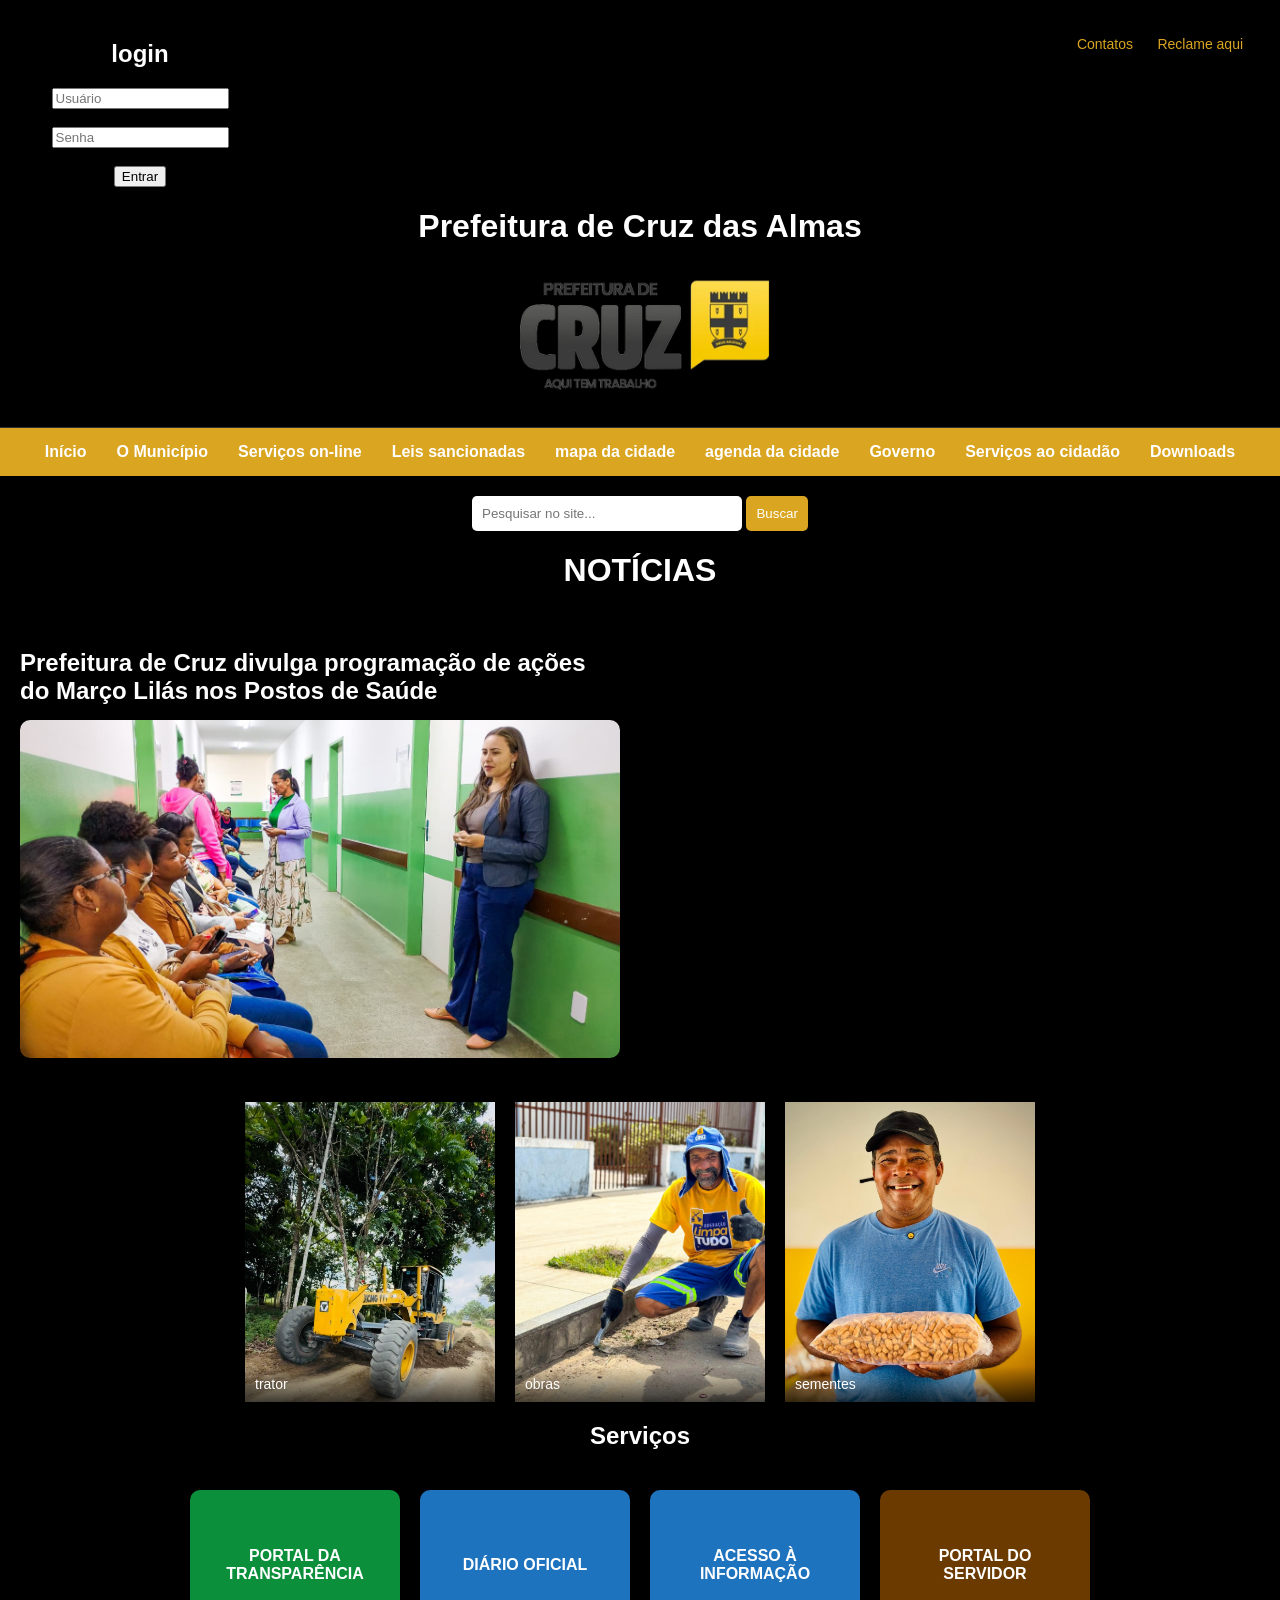
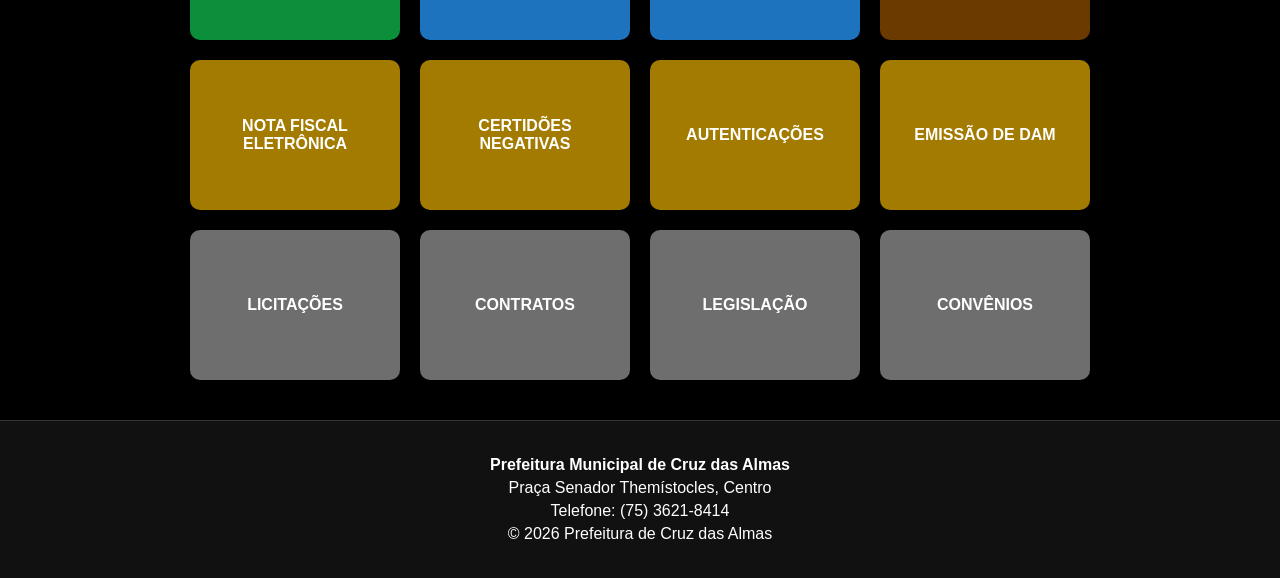
<file: prefeituraeu.html>
<!DOCTYPE html>
<html lang="pt-BR">
<head>

<meta charset="UTF-8">
<meta name="viewport" content="width=device-width, initial-scale=1.0">

<meta name="description" content="Site oficial da Prefeitura de Cruz das Almas com notícias, serviços e informações ao cidadão.">

<title>prefeitura de cruz das Almas</title>
 <link rel="stylesheet" href="prefeituraeu.css">
 <link rel="stylesheet" href="logo prefeitura.jpg">
</head>

<body>

<header> 

<div class="top-links">
<a href="https://cruzdasalmas.ba.gov.br/ouvidoria">Contatos</a>
<a href="https://cruzdasalmas.ba.gov.br/fale-conosco">Reclame aqui</a>
</div>
<div class="login">
    <h2>login</h2>
    <form action="login.php" method="POST">
    <input type="text" name="usuario" placeholder="Usuário" required><br><br>
    
    <input type="password" name="senha" placeholder="Senha" required><br><br>
    
    <button type="submit">Entrar</button>
</form>
</div>

<h1>Prefeitura de Cruz das Almas</h1>

<img src="brasao-cruz-das-almas.png" style="max-width: 300px; width: 300px;" alt="logo">

</header>

<!-- MENU -->
<div class="menu">
<a href="#">Início</a>
<a href="#">O Município</a>
<a href="#">Serviços on-line</a>
<a href="#">Leis sancionadas</a>
<a href="#">mapa da cidade</a>
<a href="#">agenda da cidade</a>
<div class="dropdown">
<a href="#">Governo</a>
<div class="dropdown-content">
<a href="#">Prefeito e Vice</a>
<a href="#">Secretarias</a>
<a href="#">Organograma</a>
</div>
</div>

<a href="#">Serviços ao cidadão</a>
<a href="#">Downloads</a>
</div>

<!-- PESQUISA -->
<div class="pesquisa">
<input type="text" placeholder="Pesquisar no site...">
<button>Buscar</button>
</div>

<!-- NOTÍCIAS -->
<h1 style="text-align:center;">NOTÍCIAS</h1>

<div class="noticia">

<div class="noticia-texto">
<h2>Prefeitura de Cruz divulga programação de ações do Março Lilás nos Postos de Saúde</h2>
<img src="69af18183fb19.png">
</div>

<div class="noticia-video">
<div class="video-box">
<iframe 
src="https://www.youtube.com/embed/K7Y3G-JrNz4"
style="width:100%; height:100%; border:none;"
allow="accelerometer; autoplay; clipboard-write; encrypted-media; gyroscope; picture-in-picture"
allowfullscreen>
</iframe>
</div>
</div>

</div>

<!-- GALERIA -->
<div class="galeria">

<div class="card-img">
    <img src="69aed1947b9cc.jpeg">
    <div class="overlay">trator</div>
</div>

<div class="card-img">
    <img src="69aed1dca70fd.jpeg">
    <div class="overlay">obras</div>
</div>

<div class="card-img">
    <img src="69bd904e0b76f.jpeg">
    <div class="overlay">sementes</div>
</div>

</div>

<!-- SERVIÇOS -->
<h2 style="text-align:center;">Serviços</h2>

<div class="servicos">

<a href="https://transparencia.cruzdasalmas.ba.gov.br/index.php" class="card verde">PORTAL DA TRANSPARÊNCIA</a>
<a href="https://www.cruzdasalmas.ba.gov.br/diariooficial" class="card azul">DIÁRIO OFICIAL</a>
<a href="https://cruzdasalmas.ba.gov.br/acessoainformacao" class="card azul">ACESSO À INFORMAÇÃO</a>
<a href="https://cruzdasalmas.ba.gov.br/servidor" class="card marrom">PORTAL DO SERVIDOR</a>

<a href="https://cruzdasalmasba.webiss.com.br" class="card amarelo">NOTA FISCAL ELETRÔNICA</a>
<a href="https://www.fisco.net.br:8443/wrb/open.do?sys=FSC" class="card amarelo">CERTIDÕES NEGATIVAS</a>
<a href="https://www.fisco.net.br:8443/wrb/open.do?sys=FSC" class="card amarelo">AUTENTICAÇÕES</a>
<a href="https://www.fisco.net.br:8443/wrb/open.do?sys=FSC" class="card amarelo">EMISSÃO DE DAM</a>

<a href="https://acessoainformacao.cruzdasalmas.ba.gov.br/licitacao" class="card cinza">LICITAÇÕES</a>
<a href="https://acessoainformacao.cruzdasalmas.ba.gov.br/contratos" class="card cinza">CONTRATOS</a>
<a href="https://acessoainformacao.cruzdasalmas.ba.gov.br/legislacao" class="card cinza">LEGISLAÇÃO</a>
<a href="#"class="card cinza">CONVÊNIOS</a>

</div>
<!-- RODAPÉ -->
<footer>
<p><strong>Prefeitura Municipal de Cruz das Almas</strong></p>
<p>Praça Senador Themístocles, Centro</p>
<p>Telefone: (75) 3621-8414</p>
<p>© 2026 Prefeitura de Cruz das Almas</p>
</footer>
</body>
</html>
</file>
<file: prefeituraeu.css>
/* GERAL */
body{
background-color:rgb(0, 0, 0);
color:white;
font-family:Arial;
margin:0;
}
/* IMAGENS GERAIS */
img{
max-width:100%;
height:auto;
}

/* HEADER */
header{
text-align:center;
padding:20px;
border-bottom:1px solid #333;
}

.top-links{
margin-bottom:10px;
}

.top-links a{
color:goldenrod;
text-decoration:none;
margin:0 10px;
font-size:14px;
}

/* MENU */
.menu{
display:flex;
justify-content:center;
gap:30px;
background-color:rgb(218, 165, 32);
padding:15px;
flex-wrap:wrap;
}

.menu a{
color:white;
text-decoration:none;
font-weight:bold;
transition:0.3s;
}

.menu a:hover{
color:black;
}

/* DROPDOWN */
.dropdown{
position:relative;
}

.dropdown-content{
display:none;
position:absolute;
background:black;
padding:10px;
top:30px;
}

.dropdown-content a{
display:block;
padding:8px;
}

.dropdown:hover .dropdown-content{
display:block;
}

/* PESQUISA */
.pesquisa{
text-align:center;
margin:20px;
}

.pesquisa input{
padding:10px;
width:250px;
border-radius:5px;
border:none;
}

.pesquisa button{
padding:10px;
background:rgb(218, 165, 32);
border:none;
color:white;
border-radius:5px;
cursor:pointer;
}

.pesquisa button:hover{
background:#c89b1d;
}

/* NOTÍCIAS */
.noticia{
display:flex;
align-items:center;
justify-content:center;
gap:40px;
flex-wrap:wrap;
margin:40px 20px;
}

.noticia-texto{
flex:1;
min-width:300px;
text-align:left;
}

.noticia-texto h2{
margin-bottom:15px;
}

/* IMAGEM DA NOTÍCIA */
.noticia-texto img{
width:100%;
height:auto;
border-radius:10px;
}

.noticia-video{
flex:1;
min-width:300px;
display:flex;
justify-content:center;
}

.video-box{
width:100%;
max-width:450px;
aspect-ratio:16/9;
border-radius:12px;
overflow:hidden;
box-shadow:0 0 20px rgba(0,0,0,0.6);
}

/* GALERIA */
.galeria{
    display:flex;
    justify-content:center;
    gap:20px;
    flex-wrap:wrap;
    margin-top:20px;
}

 .card-img {
    position: relative;
    width: 250px; /* aumenta o tamanho geral */
}

.card-img img {
    width: 100%;
    height: 300px; /* altura maior */
    object-fit: cover;
    object-position: top; /* evita cortar a cabeça */
    display: block;
}

.overlay {
    position: absolute;
    bottom: 0;
    left: 0;
    width: 100%;
    padding: 10px;

    color: white;
    font-size: 14px;

    background: linear-gradient(to top, rgba(0,0,0,0.7), transparent);
}

/* SERVIÇOS */
.servicos{
display:grid;
grid-template-columns:repeat(auto-fit, minmax(180px,1fr));
gap:20px;
max-width:900px;
margin:40px auto;
}

.card{
padding:25px;
text-align:center;
font-weight:bold;
border-radius:10px;
cursor:pointer;
transition:0.3s;
display:flex;
align-items:center;
justify-content:center;
height:100px;
text-decoration:none;
color:white;
}

.card:hover{
transform:translateY(-5px);
box-shadow:0 5px 15px rgba(0,0,0,0.5);
}

.verde{background:#0b8f3a;}
.azul{background:#1e73be;}
.marrom{background:#6b3a00;}
.amarelo{background:#a37b00;}
.cinza{background:#6e6e6e;}

/* RODAPÉ */
footer{
background:#111;
padding:30px;
margin-top:40px;
text-align:center;
border-top:1px solid #333;
}

footer p{
margin:5px 0;
}

/* RESPONSIVIDADE */
@media (max-width: 768px)
{

header h1{
font-size:22px;
}

.menu{
flex-direction:column;
align-items:center;
gap:15px;
}

.dropdown-content{
display:block;
position:static;
text-align:center;
}

.pesquisa input{
width:80%;
}

.pesquisa button{
margin-top:10px;
width:60%;
}

.noticia{
flex-direction:column;
gap:20px;
}

.noticia-texto{
text-align:center;
}

.noticia-video{
width:100%;
}
/* GALERIA */
.galeria {
    display: flex;
    gap: 20px;
    flex-wrap: wrap; /* quebra linha se ficar grande */
}

.card-img {
    position: relative;
    width: 200px;
    flex-shrink: 0;
}

.card-img img {
    width: 100%;   /* 👈 CORRETO */
    height: 130px;
    object-fit: cover;
    display: block;
}

.overlay {
    position: absolute;
    bottom: 0;
    left: 0;
    width: 100%;
    padding: 10px;

    color: white;

    background: linear-gradient(to top, rgba(0,0,0,0.7), transparent);
    backdrop-filter: blur(4px);
}   

footer{
font-size:14px;
padding:20px;
}

}
.login{
    width: 200px;
    margin-left: 20px; /* distância da esquerda */
}
.top-links{
    
    position: absolute;
    right: 20px;
    top: 35px;
    width: 200px;
}
</file>
